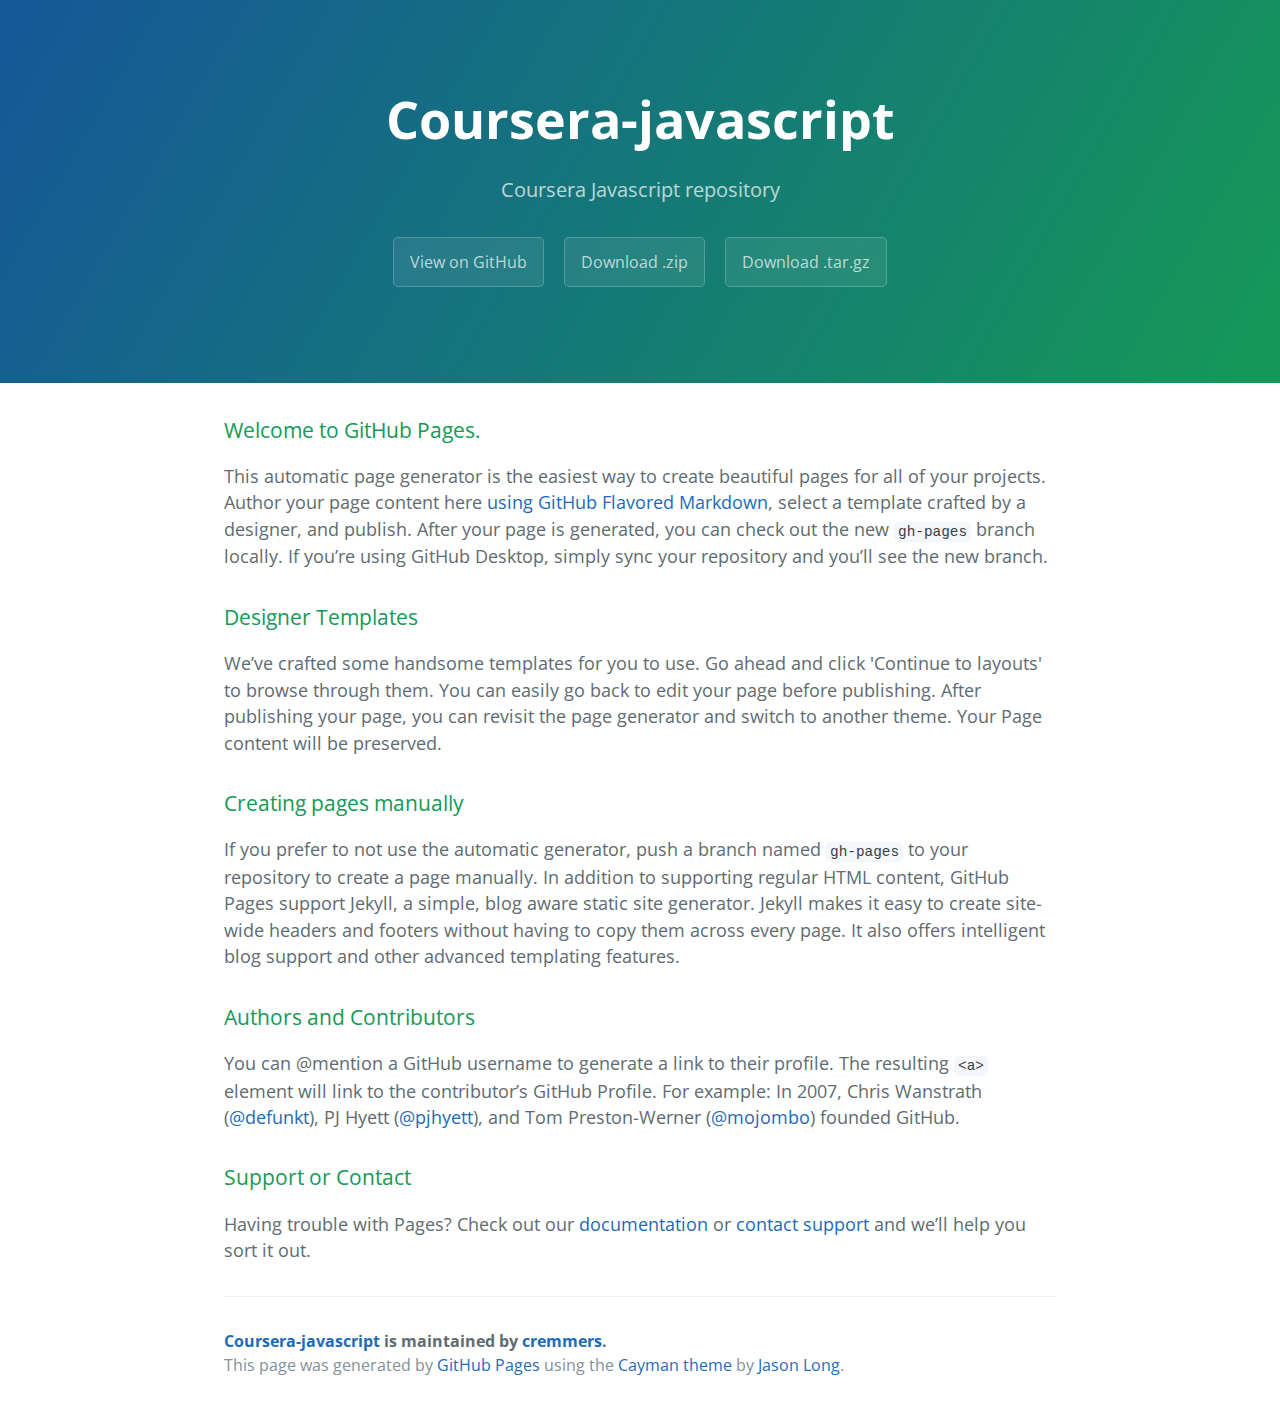
<file: index.html>
<!DOCTYPE html>
<html lang="en-us">
  <head>
    <meta charset="UTF-8">
    <title>Coursera-javascript by cremmers</title>
    <meta name="viewport" content="width=device-width, initial-scale=1">
    <link rel="stylesheet" type="text/css" href="stylesheets/normalize.css" media="screen">
    <link href='https://fonts.googleapis.com/css?family=Open+Sans:400,700' rel='stylesheet' type='text/css'>
    <link rel="stylesheet" type="text/css" href="stylesheets/stylesheet.css" media="screen">
    <link rel="stylesheet" type="text/css" href="stylesheets/github-light.css" media="screen">
  </head>
  <body>
    <section class="page-header">
      <h1 class="project-name">Coursera-javascript</h1>
      <h2 class="project-tagline">Coursera Javascript repository</h2>
      <a href="https://github.com/cremmers/coursera-javascript" class="btn">View on GitHub</a>
      <a href="https://github.com/cremmers/coursera-javascript/zipball/master" class="btn">Download .zip</a>
      <a href="https://github.com/cremmers/coursera-javascript/tarball/master" class="btn">Download .tar.gz</a>
    </section>

    <section class="main-content">
      <h3>
<a id="welcome-to-github-pages" class="anchor" href="#welcome-to-github-pages" aria-hidden="true"><span aria-hidden="true" class="octicon octicon-link"></span></a>Welcome to GitHub Pages.</h3>

<p>This automatic page generator is the easiest way to create beautiful pages for all of your projects. Author your page content here <a href="https://guides.github.com/features/mastering-markdown/">using GitHub Flavored Markdown</a>, select a template crafted by a designer, and publish. After your page is generated, you can check out the new <code>gh-pages</code> branch locally. If you’re using GitHub Desktop, simply sync your repository and you’ll see the new branch.</p>

<h3>
<a id="designer-templates" class="anchor" href="#designer-templates" aria-hidden="true"><span aria-hidden="true" class="octicon octicon-link"></span></a>Designer Templates</h3>

<p>We’ve crafted some handsome templates for you to use. Go ahead and click 'Continue to layouts' to browse through them. You can easily go back to edit your page before publishing. After publishing your page, you can revisit the page generator and switch to another theme. Your Page content will be preserved.</p>

<h3>
<a id="creating-pages-manually" class="anchor" href="#creating-pages-manually" aria-hidden="true"><span aria-hidden="true" class="octicon octicon-link"></span></a>Creating pages manually</h3>

<p>If you prefer to not use the automatic generator, push a branch named <code>gh-pages</code> to your repository to create a page manually. In addition to supporting regular HTML content, GitHub Pages support Jekyll, a simple, blog aware static site generator. Jekyll makes it easy to create site-wide headers and footers without having to copy them across every page. It also offers intelligent blog support and other advanced templating features.</p>

<h3>
<a id="authors-and-contributors" class="anchor" href="#authors-and-contributors" aria-hidden="true"><span aria-hidden="true" class="octicon octicon-link"></span></a>Authors and Contributors</h3>

<p>You can @mention a GitHub username to generate a link to their profile. The resulting <code>&lt;a&gt;</code> element will link to the contributor’s GitHub Profile. For example: In 2007, Chris Wanstrath (<a href="https://github.com/defunkt" class="user-mention">@defunkt</a>), PJ Hyett (<a href="https://github.com/pjhyett" class="user-mention">@pjhyett</a>), and Tom Preston-Werner (<a href="https://github.com/mojombo" class="user-mention">@mojombo</a>) founded GitHub.</p>

<h3>
<a id="support-or-contact" class="anchor" href="#support-or-contact" aria-hidden="true"><span aria-hidden="true" class="octicon octicon-link"></span></a>Support or Contact</h3>

<p>Having trouble with Pages? Check out our <a href="https://help.github.com/pages">documentation</a> or <a href="https://github.com/contact">contact support</a> and we’ll help you sort it out.</p>

      <footer class="site-footer">
        <span class="site-footer-owner"><a href="https://github.com/cremmers/coursera-javascript">Coursera-javascript</a> is maintained by <a href="https://github.com/cremmers">cremmers</a>.</span>

        <span class="site-footer-credits">This page was generated by <a href="https://pages.github.com">GitHub Pages</a> using the <a href="https://github.com/jasonlong/cayman-theme">Cayman theme</a> by <a href="https://twitter.com/jasonlong">Jason Long</a>.</span>
      </footer>

    </section>

  
  </body>
</html>
</file>
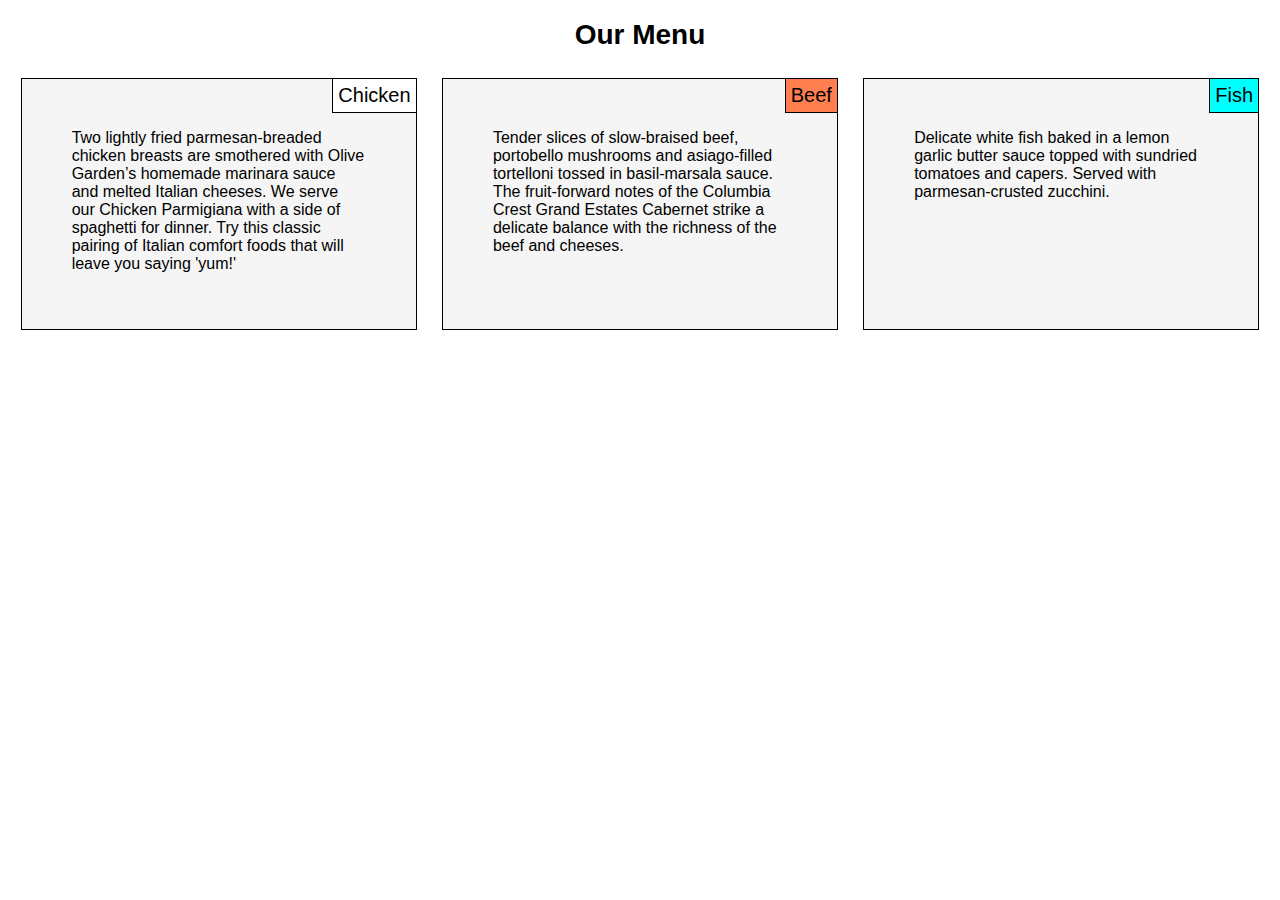
<file: module2-assignment/index.html>
<!DOCTYPE html>
<html>
	<head>
		<meta charset="utf-8">
		<meta name="viewport" content="width=device-width, initial-scale=1">
		<title>CSS Assignment</title>
		<link rel="stylesheet" type="text/css" href="css/week2.css" />
	</head>
	<body>
		<h1>Our Menu</h1>
		<div class="row">
		  	<div class="col-lg-4 col-md-6 col-sm-12">
		  		<div id="section-1">Chicken</div>
		  		<p>Two lightly fried parmesan-breaded chicken breasts are smothered with Olive Garden’s homemade marinara sauce and melted Italian cheeses. We serve our Chicken Parmigiana with a side of spaghetti for dinner. Try this classic pairing of Italian comfort foods that will leave you saying 'yum!'</p>
		  	</div>
		  	<div class="col-lg-4 col-md-6 col-sm-12">
		  		<div id="section-2">Beef</div>
		  		<p>Tender slices of slow-braised beef, portobello mushrooms and asiago-filled tortelloni tossed in basil-marsala sauce. The fruit-forward notes of the Columbia Crest Grand Estates Cabernet strike a delicate balance with the richness of the beef and cheeses. </p>
		  	</div>
		  	<div class="col-lg-4 col-md-12 col-sm-12">
		  		<div id="section-3">Fish</div>
		  		<p>Delicate white fish baked in a lemon garlic butter sauce topped with sundried tomatoes and capers. Served with parmesan-crusted zucchini.</p>
		  	</div>
		</div>
	</body>
</html>
</file>
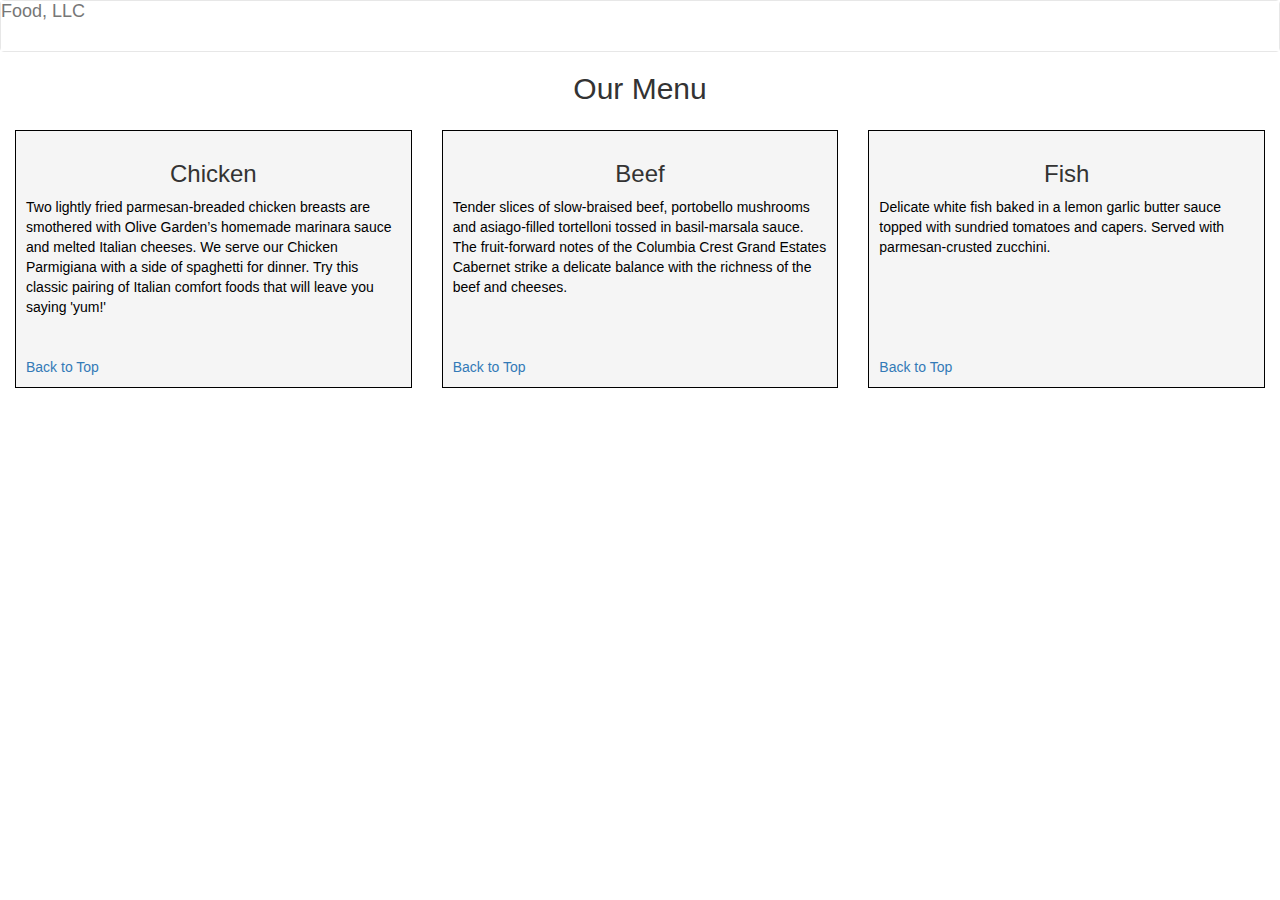
<file: module3-assignment/index.html>
<!doctype html>
<html lang="en">
  <head>
    <title>Food, LLC</title>
    <meta charset="utf-8">
    <meta http-equiv="X-UA-Compatible" content="IE=edge">
    <meta name="viewport" content="width=device-width, initial-scale=1">
    <link rel="stylesheet" href="css/bootstrap.css">
    <link rel="stylesheet" href="css/styles.css">
    <script src="js/jquery-3.1.0.min.js"></script>
    <script src="js/bootstrap.min.js"></script>
    <!--<script src="js/script.js"></script>-->
  </head>
  <body>
    <nav class="navbar navbar-default">
      <div class="container-fluid" id="navbar_container">
        <div class="navbar-header">
          <h1 id="title">
            <a href="index.html" class="navbar-brand">Food, LLC</a>
          </h1>
          <button type="button" class="navbar-toggle collapsed" data-toggle="collapse" data-target="#collapse" aria-expanded="false">
              <span class="icon-bar"></span>
              <span class="icon-bar"></span>
              <span class="icon-bar"></span>
          </button>
        </div>
        <div class="collapse navbar-collapse" id="collapse">
          <ul id="nav-list" class="nav navbar-nav navbar-right">
            <li>
              <a href="#section-1" class="visible-xs">Chicken</a>
            </li>
            <li>
              <a href="#section-2" class="visible-xs">Beef</a>
            </li>
            <li>
              <a href="#section-3" class="visible-xs">Fish</a>
            </li>
          </ul>
        </div>
      </div>
    </nav>
    <h2 class="text-center" id="heading">Our Menu</h2>
    <div id="wrapper">
      <div class="container-fluid">
        <div class="row">
          <div class="col-md-4 col-sm-6 col-xs-12" id="section-1">
            <div class="text">
              <h3 class="text-center">Chicken</h3>
              <p>Two lightly fried parmesan-breaded chicken breasts are smothered with Olive Garden’s homemade marinara sauce and melted Italian cheeses. We serve our Chicken Parmigiana with a side of spaghetti for dinner. Try this classic pairing of Italian comfort foods that will leave you saying 'yum!'</p>
              <a href="#heading">Back to Top</a>
            </div>
          </div>
          <div class="col-md-4 col-sm-6 col-xs-12" id="section-2">
            <div class="text">
              <h3 class="text-center">Beef</h3>
              <p>Tender slices of slow-braised beef, portobello mushrooms and asiago-filled tortelloni tossed in basil-marsala sauce. The fruit-forward notes of the Columbia Crest Grand Estates Cabernet strike a delicate balance with the richness of the beef and cheeses.</p>
               <a href="#heading">Back to Top</a>
            </div>
          </div>
          <div class="col-md-4 col-sm-12 col-xs-12" id="section-3">
            <div class = "text">
              <h3 class="text-center">Fish</h3>
              <p>Delicate white fish baked in a lemon garlic butter sauce topped with sundried tomatoes and capers. Served with parmesan-crusted zucchini.</p>
               <a href="#heading">Back to Top</a>
            </div>
          </div>
        </div>
        <!-- <div class="col-xs-12"> 
          <h3 class="text-center">Chicken</h3>
          <p>Two lightly fried parmesan-breaded chicken breasts are smothered with Olive Garden’s homemade marinara sauce and melted Italian cheeses. We serve our Chicken Parmigiana with a side of spaghetti for dinner. Try this classic pairing of Italian comfort foods that will leave you saying 'yum!'</p>
        </div> -->      
      </div>  
    </div>
  </body>
</html>
</file>
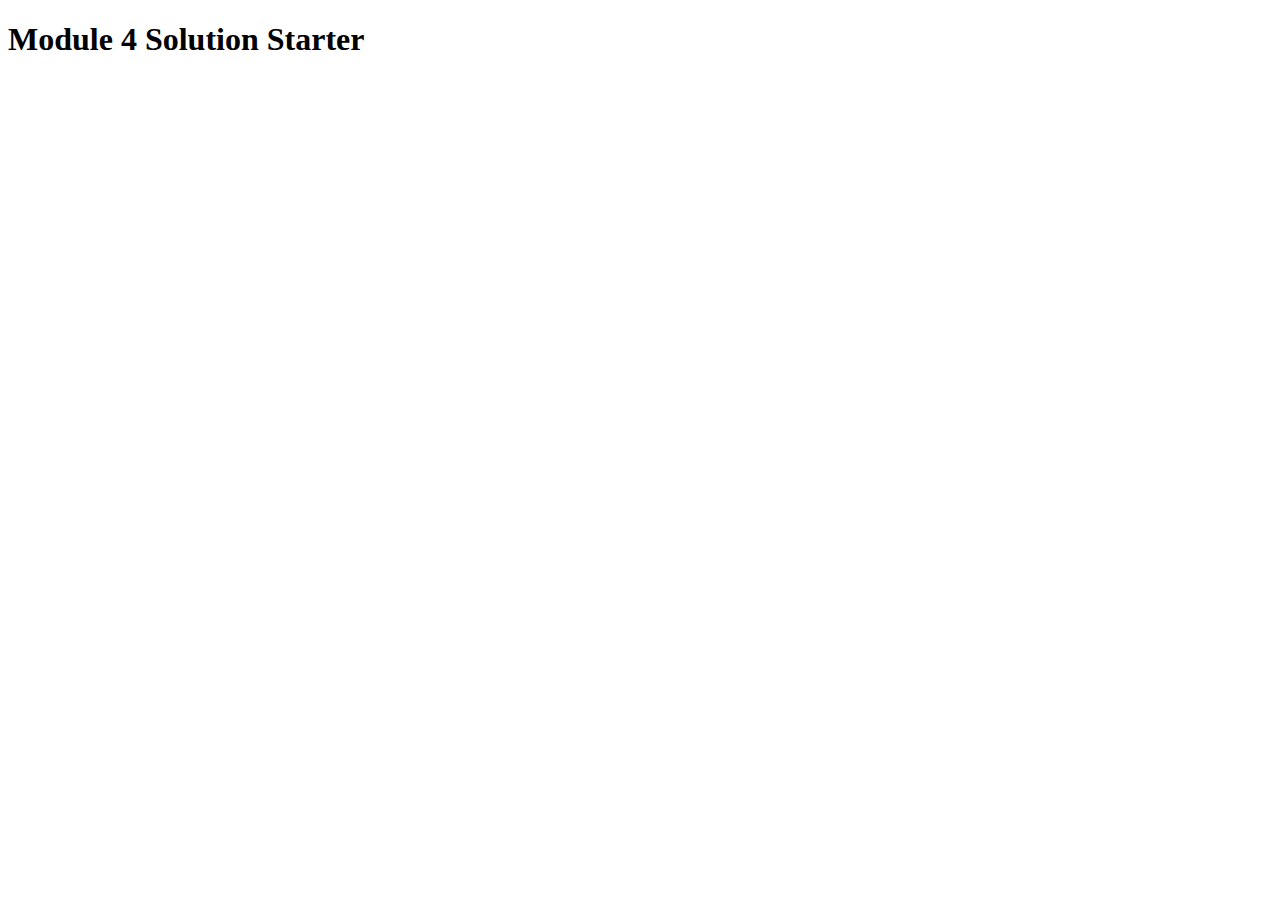
<file: module4-assignment/index.html>
<!DOCTYPE html>
<html>
<head>
  <meta charset="utf-8">
  <title>Module 4 Solution Starter</title>
  <script>
    var names = []; // DO NOT REMOVE
  </script>
  <script src="SpeakHello.js"></script>
  <script src="SpeakGoodBye.js"></script>
  <script src="script.js"></script>
</head>
<body>
  <h1>Module 4 Solution Starter</h1>
</body>
</html>
</file>
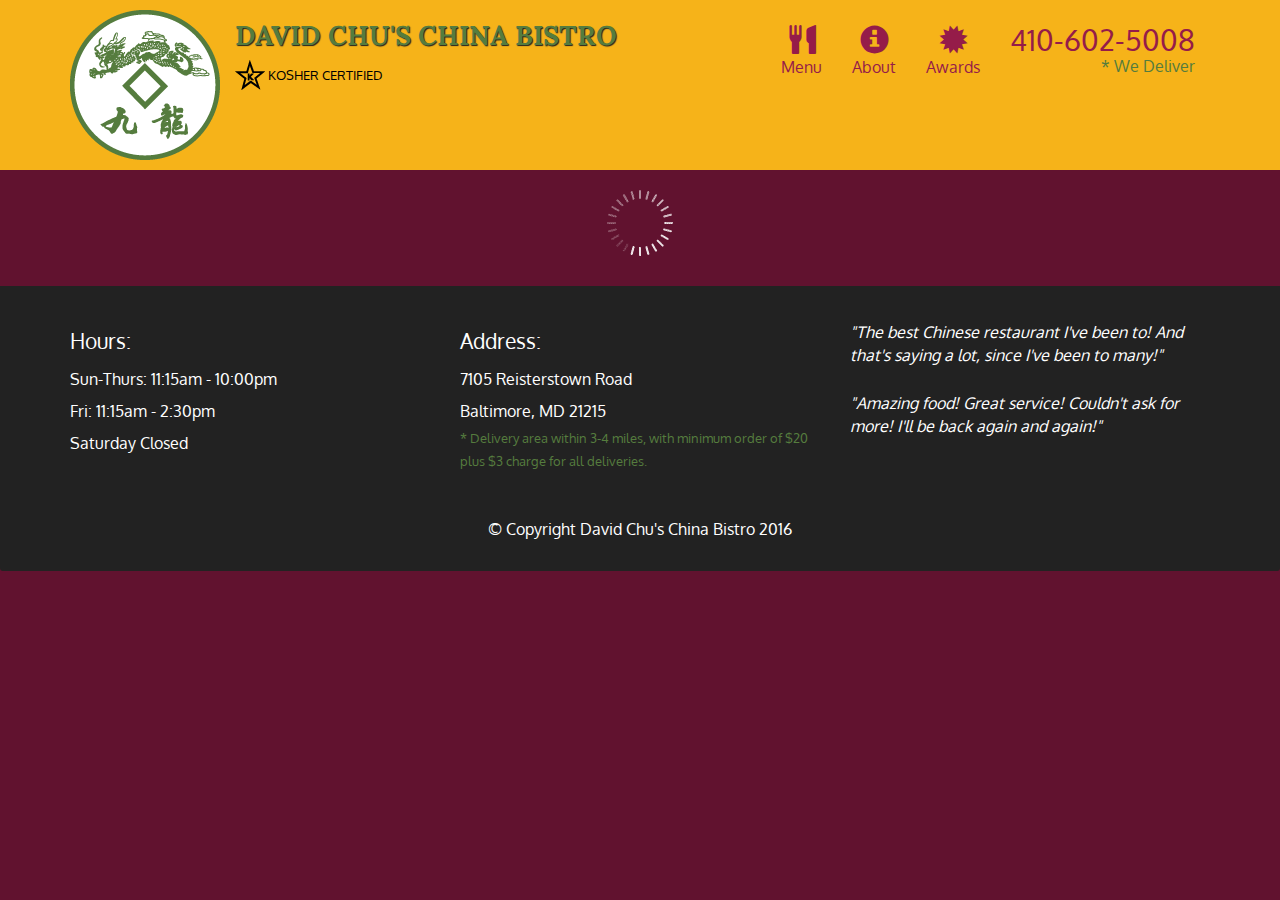
<file: module5-assignment/index.html>
<!doctype html>
<html lang="en">
  <head>
    <meta charset="utf-8">
    <meta http-equiv="X-UA-Compatible" content="IE=edge">
    <meta name="viewport" content="width=device-width, initial-scale=1">
    <title>David Chu's China Bistro</title>
    <link rel="stylesheet" href="css/bootstrap.min.css">
    <link rel="stylesheet" href="css/styles.css">
    <link href='https://fonts.googleapis.com/css?family=Oxygen:400,300,700' rel='stylesheet' type='text/css'>
    <link href='https://fonts.googleapis.com/css?family=Lora' rel='stylesheet' type='text/css'>
  </head>
<body>
  <header>
    <nav id="header-nav" class="navbar navbar-default">
      <div class="container">
        <div class="navbar-header">
          <a href="index.html" class="pull-left visible-md visible-lg">
            <div id="logo-img" alt="Logo image"></div>
          </a>

          <div class="navbar-brand">
            <a href="index.html"><h1>David Chu's China Bistro</h1></a>
            <p>
              <img src="images/star-k-logo.png" alt="Kosher certification">
              <span>Kosher Certified</span>
            </p>
          </div>

          <button id="navbarToggle" type="button" class="navbar-toggle collapsed" data-toggle="collapse" data-target="#collapsable-nav" aria-expanded="false">
            <span class="sr-only">Toggle navigation</span>
            <span class="icon-bar"></span>
            <span class="icon-bar"></span>
            <span class="icon-bar"></span>
          </button>
        </div>
        
        <div id="collapsable-nav" class="collapse navbar-collapse">
           <ul id="nav-list" class="nav navbar-nav navbar-right">
            <li id="navHomeButton" class="visible-xs active">
              <a href="index.html">
                <span class="glyphicon glyphicon-home"></span> Home</a>
            </li>
            <li id="navMenuButton">
              <a href="#" onclick="$dc.loadMenuCategories();">
                <span class="glyphicon glyphicon-cutlery"></span><br class="hidden-xs"> Menu</a>
            </li>
            <li>
              <a href="#">
                <span class="glyphicon glyphicon-info-sign"></span><br class="hidden-xs"> About</a>
            </li>
            <li>
              <a href="#">
                <span class="glyphicon glyphicon-certificate"></span><br class="hidden-xs"> Awards</a>
            </li>
            <li id="phone" class="hidden-xs">
              <a href="tel:410-602-5008">
                <span>410-602-5008</span></a><div>* We Deliver</div>
            </li>
          </ul><!-- #nav-list -->
        </div><!-- .collapse .navbar-collapse -->
      </div><!-- .container -->
    </nav><!-- #header-nav -->
  </header>

  <div id="call-btn" class="visible-xs">
    <a class="btn" href="tel:410-602-5008">
    <span class="glyphicon glyphicon-earphone"></span>
    410-602-5008
    </a>
  </div>
  <div id="xs-deliver" class="text-center visible-xs">* We Deliver</div>

  <div id="main-content" class="container"></div>

  <footer class="panel-footer">
    <div class="container">
      <div class="row">
        <section id="hours" class="col-sm-4">
          <span>Hours:</span><br>
          Sun-Thurs: 11:15am - 10:00pm<br>
          Fri: 11:15am - 2:30pm<br>
          Saturday Closed
          <hr class="visible-xs">
        </section>
        <section id="address" class="col-sm-4">
          <span>Address:</span><br>
          7105 Reisterstown Road<br>
          Baltimore, MD 21215
          <p>* Delivery area within 3-4 miles, with minimum order of $20 plus $3 charge for all deliveries.</p>
          <hr class="visible-xs">
        </section>
        <section id="testimonials" class="col-sm-4">
          <p>"The best Chinese restaurant I've been to! And that's saying a lot, since I've been to many!"</p>
          <p>"Amazing food! Great service! Couldn't ask for more! I'll be back again and again!"</p>
        </section>
      </div>
      <div class="text-center">&copy; Copyright David Chu's China Bistro 2016</div>
    </div>
  </footer>

  <!-- jQuery (Bootstrap JS plugins depend on it) -->
  <script src="js/jquery-2.1.4.min.js"></script>
  <script src="js/bootstrap.min.js"></script>
  <script src="js/ajax-utils.js"></script>
  <script src="js/script.js"></script>
</body>
</html>
</file>
<file: stylesheets/stylesheet.css>
* {
  box-sizing: border-box; }

body {
  padding: 0;
  margin: 0;
  font-family: "Open Sans", "Helvetica Neue", Helvetica, Arial, sans-serif;
  font-size: 16px;
  line-height: 1.5;
  color: #606c71; }

a {
  color: #1e6bb8;
  text-decoration: none; }
  a:hover {
    text-decoration: underline; }

.btn {
  display: inline-block;
  margin-bottom: 1rem;
  color: rgba(255, 255, 255, 0.7);
  background-color: rgba(255, 255, 255, 0.08);
  border-color: rgba(255, 255, 255, 0.2);
  border-style: solid;
  border-width: 1px;
  border-radius: 0.3rem;
  transition: color 0.2s, background-color 0.2s, border-color 0.2s; }
  .btn + .btn {
    margin-left: 1rem; }

.btn:hover {
  color: rgba(255, 255, 255, 0.8);
  text-decoration: none;
  background-color: rgba(255, 255, 255, 0.2);
  border-color: rgba(255, 255, 255, 0.3); }

@media screen and (min-width: 64em) {
  .btn {
    padding: 0.75rem 1rem; } }

@media screen and (min-width: 42em) and (max-width: 64em) {
  .btn {
    padding: 0.6rem 0.9rem;
    font-size: 0.9rem; } }

@media screen and (max-width: 42em) {
  .btn {
    display: block;
    width: 100%;
    padding: 0.75rem;
    font-size: 0.9rem; }
    .btn + .btn {
      margin-top: 1rem;
      margin-left: 0; } }

.page-header {
  color: #fff;
  text-align: center;
  background-color: #159957;
  background-image: linear-gradient(120deg, #155799, #159957); }

@media screen and (min-width: 64em) {
  .page-header {
    padding: 5rem 6rem; } }

@media screen and (min-width: 42em) and (max-width: 64em) {
  .page-header {
    padding: 3rem 4rem; } }

@media screen and (max-width: 42em) {
  .page-header {
    padding: 2rem 1rem; } }

.project-name {
  margin-top: 0;
  margin-bottom: 0.1rem; }

@media screen and (min-width: 64em) {
  .project-name {
    font-size: 3.25rem; } }

@media screen and (min-width: 42em) and (max-width: 64em) {
  .project-name {
    font-size: 2.25rem; } }

@media screen and (max-width: 42em) {
  .project-name {
    font-size: 1.75rem; } }

.project-tagline {
  margin-bottom: 2rem;
  font-weight: normal;
  opacity: 0.7; }

@media screen and (min-width: 64em) {
  .project-tagline {
    font-size: 1.25rem; } }

@media screen and (min-width: 42em) and (max-width: 64em) {
  .project-tagline {
    font-size: 1.15rem; } }

@media screen and (max-width: 42em) {
  .project-tagline {
    font-size: 1rem; } }

.main-content :first-child {
  margin-top: 0; }
.main-content img {
  max-width: 100%; }
.main-content h1, .main-content h2, .main-content h3, .main-content h4, .main-content h5, .main-content h6 {
  margin-top: 2rem;
  margin-bottom: 1rem;
  font-weight: normal;
  color: #159957; }
.main-content p {
  margin-bottom: 1em; }
.main-content code {
  padding: 2px 4px;
  font-family: Consolas, "Liberation Mono", Menlo, Courier, monospace;
  font-size: 0.9rem;
  color: #383e41;
  background-color: #f3f6fa;
  border-radius: 0.3rem; }
.main-content pre {
  padding: 0.8rem;
  margin-top: 0;
  margin-bottom: 1rem;
  font: 1rem Consolas, "Liberation Mono", Menlo, Courier, monospace;
  color: #567482;
  word-wrap: normal;
  background-color: #f3f6fa;
  border: solid 1px #dce6f0;
  border-radius: 0.3rem; }
  .main-content pre > code {
    padding: 0;
    margin: 0;
    font-size: 0.9rem;
    color: #567482;
    word-break: normal;
    white-space: pre;
    background: transparent;
    border: 0; }
.main-content .highlight {
  margin-bottom: 1rem; }
  .main-content .highlight pre {
    margin-bottom: 0;
    word-break: normal; }
.main-content .highlight pre, .main-content pre {
  padding: 0.8rem;
  overflow: auto;
  font-size: 0.9rem;
  line-height: 1.45;
  border-radius: 0.3rem; }
.main-content pre code, .main-content pre tt {
  display: inline;
  max-width: initial;
  padding: 0;
  margin: 0;
  overflow: initial;
  line-height: inherit;
  word-wrap: normal;
  background-color: transparent;
  border: 0; }
  .main-content pre code:before, .main-content pre code:after, .main-content pre tt:before, .main-content pre tt:after {
    content: normal; }
.main-content ul, .main-content ol {
  margin-top: 0; }
.main-content blockquote {
  padding: 0 1rem;
  margin-left: 0;
  color: #819198;
  border-left: 0.3rem solid #dce6f0; }
  .main-content blockquote > :first-child {
    margin-top: 0; }
  .main-content blockquote > :last-child {
    margin-bottom: 0; }
.main-content table {
  display: block;
  width: 100%;
  overflow: auto;
  word-break: normal;
  word-break: keep-all; }
  .main-content table th {
    font-weight: bold; }
  .main-content table th, .main-content table td {
    padding: 0.5rem 1rem;
    border: 1px solid #e9ebec; }
.main-content dl {
  padding: 0; }
  .main-content dl dt {
    padding: 0;
    margin-top: 1rem;
    font-size: 1rem;
    font-weight: bold; }
  .main-content dl dd {
    padding: 0;
    margin-bottom: 1rem; }
.main-content hr {
  height: 2px;
  padding: 0;
  margin: 1rem 0;
  background-color: #eff0f1;
  border: 0; }

@media screen and (min-width: 64em) {
  .main-content {
    max-width: 64rem;
    padding: 2rem 6rem;
    margin: 0 auto;
    font-size: 1.1rem; } }

@media screen and (min-width: 42em) and (max-width: 64em) {
  .main-content {
    padding: 2rem 4rem;
    font-size: 1.1rem; } }

@media screen and (max-width: 42em) {
  .main-content {
    padding: 2rem 1rem;
    font-size: 1rem; } }

.site-footer {
  padding-top: 2rem;
  margin-top: 2rem;
  border-top: solid 1px #eff0f1; }

.site-footer-owner {
  display: block;
  font-weight: bold; }

.site-footer-credits {
  color: #819198; }

@media screen and (min-width: 64em) {
  .site-footer {
    font-size: 1rem; } }

@media screen and (min-width: 42em) and (max-width: 64em) {
  .site-footer {
    font-size: 1rem; } }

@media screen and (max-width: 42em) {
  .site-footer {
    font-size: 0.9rem; } }
</file>
<file: stylesheets/github-light.css>
/*
The MIT License (MIT)

Copyright (c) 2016 GitHub, Inc.

Permission is hereby granted, free of charge, to any person obtaining a copy
of this software and associated documentation files (the "Software"), to deal
in the Software without restriction, including without limitation the rights
to use, copy, modify, merge, publish, distribute, sublicense, and/or sell
copies of the Software, and to permit persons to whom the Software is
furnished to do so, subject to the following conditions:

The above copyright notice and this permission notice shall be included in all
copies or substantial portions of the Software.

THE SOFTWARE IS PROVIDED "AS IS", WITHOUT WARRANTY OF ANY KIND, EXPRESS OR
IMPLIED, INCLUDING BUT NOT LIMITED TO THE WARRANTIES OF MERCHANTABILITY,
FITNESS FOR A PARTICULAR PURPOSE AND NONINFRINGEMENT. IN NO EVENT SHALL THE
AUTHORS OR COPYRIGHT HOLDERS BE LIABLE FOR ANY CLAIM, DAMAGES OR OTHER
LIABILITY, WHETHER IN AN ACTION OF CONTRACT, TORT OR OTHERWISE, ARISING FROM,
OUT OF OR IN CONNECTION WITH THE SOFTWARE OR THE USE OR OTHER DEALINGS IN THE
SOFTWARE.

*/

.pl-c /* comment */ {
  color: #969896;
}

.pl-c1 /* constant, variable.other.constant, support, meta.property-name, support.constant, support.variable, meta.module-reference, markup.raw, meta.diff.header */,
.pl-s .pl-v /* string variable */ {
  color: #0086b3;
}

.pl-e /* entity */,
.pl-en /* entity.name */ {
  color: #795da3;
}

.pl-smi /* variable.parameter.function, storage.modifier.package, storage.modifier.import, storage.type.java, variable.other */,
.pl-s .pl-s1 /* string source */ {
  color: #333;
}

.pl-ent /* entity.name.tag */ {
  color: #63a35c;
}

.pl-k /* keyword, storage, storage.type */ {
  color: #a71d5d;
}

.pl-s /* string */,
.pl-pds /* punctuation.definition.string, string.regexp.character-class */,
.pl-s .pl-pse .pl-s1 /* string punctuation.section.embedded source */,
.pl-sr /* string.regexp */,
.pl-sr .pl-cce /* string.regexp constant.character.escape */,
.pl-sr .pl-sre /* string.regexp source.ruby.embedded */,
.pl-sr .pl-sra /* string.regexp string.regexp.arbitrary-repitition */ {
  color: #183691;
}

.pl-v /* variable */ {
  color: #ed6a43;
}

.pl-id /* invalid.deprecated */ {
  color: #b52a1d;
}

.pl-ii /* invalid.illegal */ {
  color: #f8f8f8;
  background-color: #b52a1d;
}

.pl-sr .pl-cce /* string.regexp constant.character.escape */ {
  font-weight: bold;
  color: #63a35c;
}

.pl-ml /* markup.list */ {
  color: #693a17;
}

.pl-mh /* markup.heading */,
.pl-mh .pl-en /* markup.heading entity.name */,
.pl-ms /* meta.separator */ {
  font-weight: bold;
  color: #1d3e81;
}

.pl-mq /* markup.quote */ {
  color: #008080;
}

.pl-mi /* markup.italic */ {
  font-style: italic;
  color: #333;
}

.pl-mb /* markup.bold */ {
  font-weight: bold;
  color: #333;
}

.pl-md /* markup.deleted, meta.diff.header.from-file */ {
  color: #bd2c00;
  background-color: #ffecec;
}

.pl-mi1 /* markup.inserted, meta.diff.header.to-file */ {
  color: #55a532;
  background-color: #eaffea;
}

.pl-mdr /* meta.diff.range */ {
  font-weight: bold;
  color: #795da3;
}

.pl-mo /* meta.output */ {
  color: #1d3e81;
}
</file>
<file: module2-assignment/css/week2.css>
* {
	box-sizing: border-box;
	font-family: arial;
}

h1 {
	margin-bottom: 15px;
	text-align: center;
	font-size: 175%;
}

p {
	height: 150px;
	font-family: Helvetica;
	color: black;
	font-size: 100%;
	margin: 50px;
}

#section-1 {
	font-size: 125%;
	float: right;
	border-left: 1px solid black;
	border-bottom: 1px solid black;
	padding: 5px;
	background-color: #FFFFFF;	
}

#section-2 {
	font-size: 125%;
	float: right;
	border-left: 1px solid black;
	border-bottom: 1px solid black;
	padding: 5px;
	background-color: #FF7F50;	
}

#section-3 {
	font-size: 125%;
	float: right;
	border-left: 1px solid black;
	border-bottom: 1px solid black;
	padding: 5px;
	background-color: #00FFFF;	
}

/* Simple Responsive Framework. */
.row {
  width: 100%;
}
/********** Large devices only **********/
@media (min-width: 992px) {
  .col-lg-1, .col-lg-2, .col-lg-3, .col-lg-4, .col-lg-5, .col-lg-6, .col-lg-7, .col-lg-8, .col-lg-9, .col-lg-10, .col-lg-11, .col-lg-12 {
    float: left;
    border: 1px solid black;
    background-color: #F5F5F5;
  }
  .col-lg-1 {
    width: 8.33%;
  }
  .col-lg-2 {
    width: 16.66%;
  }
  .col-lg-3 {
    width: 25%;
  }
  .col-lg-4 {
    width: 31.33%;
    margin: 1%;
  }
  .col-lg-5 {
    width: 41.66%;
  }
  .col-lg-6 {
    width: 50%;
  }
  .col-lg-7 {
    width: 58.33%;
  }
  .col-lg-8 {
    width: 66.66%;
  }
  .col-lg-9 {
    width: 74.99%;
  }
  .col-lg-10 {
    width: 83.33%;
  }
  .col-lg-11 {
    width: 91.66%;
  }
  .col-lg-12 {
    width: 100%;
  }
}
/********** Medium devices only **********/
@media (min-width: 768px) and (max-width: 991px) {
  .col-md-1, .col-md-2, .col-md-3, .col-md-4, .col-md-5, .col-md-6, .col-md-7, .col-md-8, .col-md-9, .col-md-10, .col-md-11, .col-md-12 {
    float: left;
    border: 1px solid black;
    background-color: #F5F5F5;
  }
  .col-md-1 {
    width: 45%;
  }
  .col-md-2 {
    width: 45%;
  }
  .col-md-3 {
    width: 90%;
  }
  .col-md-4 {
    width: 33.33%;
  }
  .col-md-5 {
    width: 41.66%;
  }
  .col-md-6 {
    width: 48%;
    margin: 1%;
  }
  .col-md-7 {
    width: 58.33%;
  }
  .col-md-8 {
    width: 66.66%;
  }
  .col-md-9 {
    width: 74.99%;
  }
  .col-md-10 {
    width: 83.33%;
  }
  .col-md-11 {
    width: 91.66%;
  }
  .col-md-12 {
    width: 98%;
    margin: 1%;
  }
}
/********** Small devices only **********/
@media (max-width: 767px) {
  .col-sm-1, .col-sm-2, .col-sm-3, .col-sm-4, .col-sm-5, .col-sm-6, .col-sm-7, .col-sm-8, .col-sm-9, .col-sm-10, .col-sm-11, .col-sm-12 {
    float: left;
    border: 1px solid black;
    background-color: #F5F5F5;
  }
  .col-sm-1 {
    width: 100%;
  }
  .col-sm-2 {
    width: 100%;
  }
  .col-sm-3 {
    width: 100%;
  }
  .col-sm-4 {
    width: 33.33%;
  }
  .col-sm-5 {
    width: 41.66%;
  }
  .col-sm-6 {
    width: 50%;
  }
  .col-sm-7 {
    width: 58.33%;
  }
  .col-sm-8 {
    width: 66.66%;
  }
  .col-sm-9 {
    width: 74.99%;
  }
  .col-sm-10 {
    width: 83.33%;
  }
  .col-sm-11 {
    width: 91.66%;
  }
  .col-sm-12 {
    width: 98%;
    margin: 1%;
  }
}
</file>
<file: module3-assignment/css/styles.css>
/* Navbar Styles */

#navbar_container {
    padding: 0px;
    margin: 0px;
}

.navbar-brand {
    padding: 0px;
    padding-left: 15px;
}

#title {
    margin: 0px;
}

.navbar .navbar-collapse {
	background-color: #FFFFFF;
}

#nav-list a {
    text-align: center;
}

.navbar .navbar-nav li a:hover {
	color: #FFFFFF;
	background: #F5F5F5;
}

.navbar-nav li a {
    font-size: 20px;
}

/*Page Styles*/

/*#wrapper {
    background-color: #F5F5F5;
    height: 1000px;
}*/

#section-1 {
    padding-top: 15px;
    padding-bottom: 15px;
}

#section-2 {
    padding-top: 15px;
    padding-bottom: 15px;
}

#section-3 {
    padding-top: 15px;
}

.text {
    background-color: #F5F5F5;
    padding: 10px;
    border: 1px solid black;
}

p {
    height: 150px;
    font-family: Helvetica;
    color: black;
    font-size: 100%;
}
</file>
<file: module5-assignment/css/styles.css>
body {
  font-size: 16px;
  color: #fff;
  background-color: #61122f;
  font-family: 'Oxygen', sans-serif;
}

/** HEADER **/
#header-nav {
  background-color: #f6b319;
  border-radius: 0;
  border: 0;
}

#logo-img {
  background: url('../images/restaurant-logo_large.png') no-repeat;
  width: 150px;
  height: 150px;
  margin: 10px 15px 10px 0;
}

.navbar-brand {
  padding-top: 25px;
}
.navbar-brand h1 { /* Restaurant name */
  font-family: 'Lora', serif;
  color: #557c3e;
  font-size: 1.5em;
  text-transform: uppercase;
  font-weight: bold;
  text-shadow: 1px 1px 1px #222;
  margin-top: 0;
  margin-bottom: 0;
  line-height: .75;
}
.navbar-brand a:hover, .navbar-brand a:focus {
  text-decoration: none;
}
.navbar-brand p { /* Kosher cert */
  color: #000;
  text-transform: uppercase;
  font-size: .7em;
  margin-top: 15px;
}
.navbar-brand p span { /* Star-K */
  vertical-align: middle;
}

#nav-list {
  margin-top: 10px;
}
#nav-list a {
  color: #951C49;
  text-align: center;
}
#nav-list a:hover {
  background: #E7E7E7;
}
#nav-list a span {
  font-size: 1.8em;
}

#phone {
  margin-top: 5px;
}
#phone a { /* Phone number */
  text-align: right;
  padding-bottom: 0;
}
#phone div { /* We Deliver */
  color: #557c3e;
  text-align: right;
  padding-right: 15px;
}

.navbar-header button.navbar-toggle, .navbar-header .icon-bar {
  border: 1px solid #61122f;
}
.navbar-header button.navbar-toggle {
  clear: both;
  margin-top: -30px;
}
/* END HEADER */

/* FOOTER */
.panel-footer {
  margin-top: 30px;
  padding-top: 35px;
  padding-bottom: 30px;
  background-color: #222;
  border-top: 0;
}
.panel-footer div.row {
  margin-bottom: 35px;
}
#hours, #address {
  line-height: 2;
}
#hours > span, #address > span {
  font-size: 1.3em;
}
#address p {
  color: #557c3e;
  font-size: .8em;
  line-height: 1.8;
}
#testimonials {
  font-style: italic;
}
#testimonials p:nth-child(2) {
  margin-top: 25px;
}
/* END FOOTER */



/* HOME PAGE */
.container .jumbotron {
  box-shadow: 0 0 50px #3F0C1F;
  border: 2px solid #3F0C1F;
}

#menu-tile, #specials-tile, #map-tile {
  height: 250px;
  width: 100%;
  margin-bottom: 15px;
  position: relative;
  border: 2px solid #3F0C1F;
  overflow: hidden;
}
#menu-tile:hover, #specials-tile:hover, #map-tile:hover {
  box-shadow: 0 1px 5px 1px #cccccc;
}
#menu-tile {
  background: url('../images/menu-tile.jpg') no-repeat;
  background-position: center;
}
#specials-tile {
  background: url('../images/specials-tile.jpg') no-repeat;
  background-position: center;
}
#menu-tile span, #specials-tile span, #map-tile span {
  position: absolute;
  bottom: 0;
  right: 0;
  width: 100%;
  text-align: center;
  font-size: 1.6em;
  text-transform: uppercase;
  background-color: #000;
  color: #fff;
  opacity: .8;
}
/* END HOME PAGE */

/* MENU CATEGORIES PAGE */
.category-tile { 
  position: relative;
  border: 2px solid #3F0C1F;
  overflow: hidden;
  width: 200px;
  height: 200px;
  margin: 0 auto 15px;
}
.category-tile span {
  position: absolute;
  bottom: 0;
  right: 0;
  width: 100%;
  text-align: center;
  font-size: 1.2em;
  text-transform: uppercase;
  background-color: #000;
  color: #fff;
  opacity: .8;
}
.category-tile:hover {
  box-shadow: 0 1px 5px 1px #cccccc;
}

#menu-categories-title + div {
  margin-bottom: 50px;
}
/* END MENU CATEGORIES PAGE */

/* SINGLE CATEGORY PAGE */
.menu-item-tile {
  margin-bottom: 25px;
}
.menu-item-tile hr {
  width: 80%;
}
.menu-item-tile .menu-item-price {
  font-size: 1.1em;
  text-align: right;
  margin-top: -15px;
  margin-right: -15px;
}
.menu-item-tile .menu-item-price span {
  font-size: .6em;
}
.menu-item-photo {
  position: relative;
  border: 2px solid #3F0C1F; 
  overflow: hidden;
  padding: 0;
  margin-right: -15px;
  margin-left: auto;
  margin-bottom: 20px;
  max-width: 250px;
}
.menu-item-photo div {
  position: absolute;
  bottom: 0;
  right: 0;
  width: 80px;
  background-color: #557c3e;
  text-align: center;
}
.menu-item-description {
  padding-right: 30px;
}
h3.menu-item-title {
  margin: 0 0 10px;
}
.menu-item-details {
  font-size: .9em;
  font-style: italic;
}
/* END SINGLE CATEGORY PAGE */


/********** Large devices only **********/
@media (min-width: 1200px) {
  .container .jumbotron {
    background: url('../images/jumbotron_1200.jpg') no-repeat;
    height: 675px;
  }
}

/********** Medium devices only **********/
@media (min-width: 992px) and (max-width: 1199px) {
  /* Header */
  #logo-img {
    background: url('../images/restaurant-logo_medium.png') no-repeat;
    width: 100px;
    height: 100px;
    margin: 5px 5px 5px 0;
  }
  /* End Header */

  /* Home Page */
  .container .jumbotron {
    background: url('../images/jumbotron_992.jpg') no-repeat;
    height: 558px;
  }
  /* End Home Page */
}

/********** Small devices only **********/
@media (min-width: 768px) and (max-width: 991px) {
  /* Home Page */
  .container .jumbotron {
    background: url('../images/jumbotron_768.jpg') no-repeat;
    height: 432px;
  }
  /* End Home Page */
}

/********** Extra small devices only **********/
@media (max-width: 767px) {
  /* Header */
  .navbar-brand {
    padding-top: 10px;
    height: 80px;
  }
  .navbar-brand h1 { /* Restaurant name */
    padding-top: 10px;
    font-size: 5vw; /* 1vw = 1% of viewport width */
  }
  .navbar-brand p { /* Kosher cert */
    font-size: .6em;
    margin-top: 12px;
  }
  .navbar-brand p img { /* Star-K */
    height: 20px;
  }

  #collapsable-nav a { /* Collapsed nav menu text */
    font-size: 1.2em;
  }
  #collapsable-nav a span { /* Collapsed nav menu glyph */
    font-size: 1em;
    margin-right: 5px;
  }

  #call-btn > a {
    font-size: 1.5em;
    display: block;
    margin: 0 20px;
    padding: 10px;
    border: 2px solid #fff;
    background-color: #f6b319;
    color: #951c49;
  }
  #xs-deliver {
    margin-top: 5px;
    font-size: .7em;
    letter-spacing: .1em;
    text-transform: uppercase;
  }
  /* End Header */

  /* Footer */
  .panel-footer section {
    margin-bottom: 30px;
    text-align: center;
  }
  .panel-footer section:nth-child(3) {
    margin-bottom: 0; /* margin already exists on the whole row */
  }
  .panel-footer section hr {
    width: 50%;
  }
  /* End Footer */

  /* Home Page */
  .container .jumbotron {
    margin-top: 30px;
    padding: 0;
  }
  #menu-tile, #specials-tile {
    width: 360px;
    margin: 0 auto 15px;
  }

  .menu-item-photo {
    margin-right: auto;
  }
  .menu-item-tile .menu-item-price {
    text-align: center;
  }
  .menu-item-description {
    text-align: center;;
  }
}


/********** Super extra small devices Only :-) (e.g., iPhone 4) **********/
@media (max-width: 479px) {
  /* Header */
  .navbar-brand h1 { /* Restaurant name */
    padding-top: 5px;
    font-size: 6vw;
  }
  /* End Header */
  
  /* Home page */
  #menu-tile, #specials-tile {
    width: 280px;
    margin: 0 auto 15px;
  }

  .col-xxs-12 {
    position: relative;
    min-height: 1px;
    padding-right: 15px;
    padding-left: 15px;
    float: left;
    width: 100%;
  }
}
</file>
